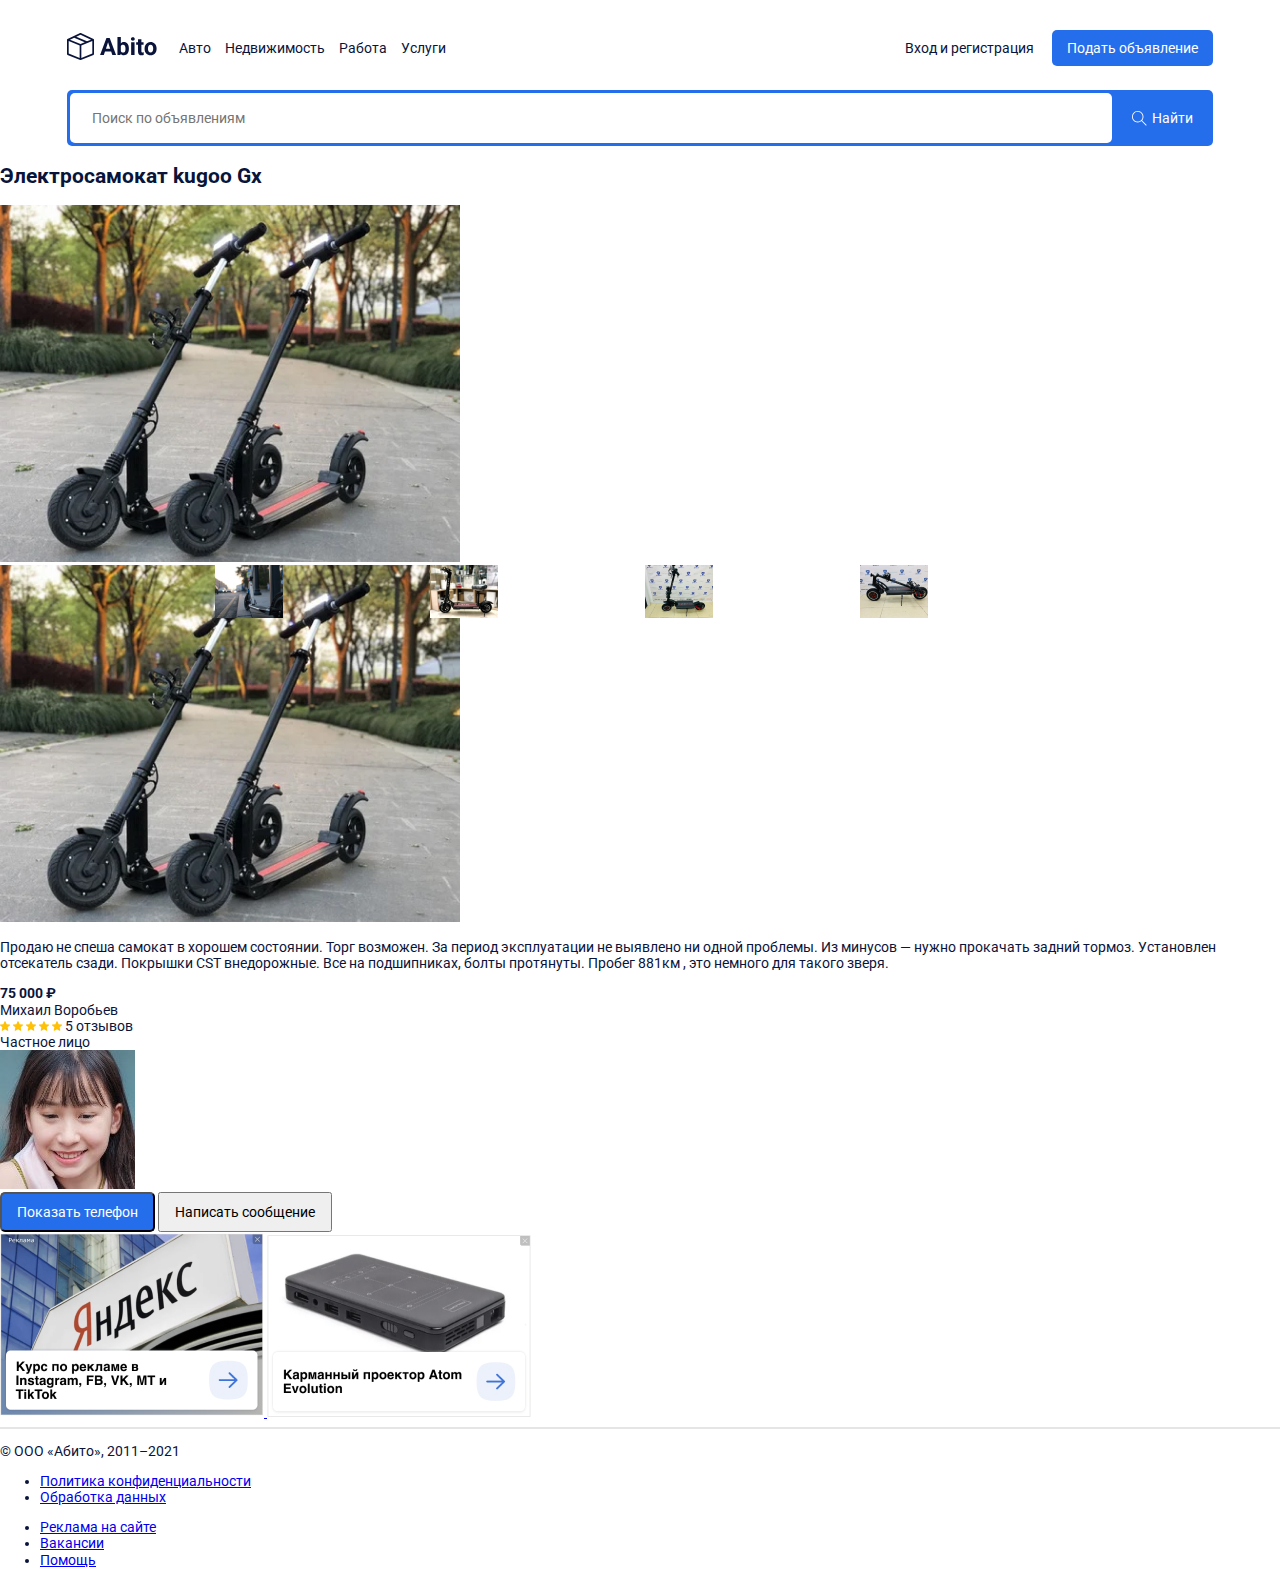
<file: single.html>
<!DOCTYPE html>
<html lang="en">

<head>
    <meta charset="UTF-8">
    <meta http-equiv="X-UA-Compatible" content="IE=edge">
    <meta name="viewport" content="width=device-width, initial-scale=1.0">
    <title>Abito</title>
    <link rel="preconnect" href="https://fonts.googleapis.com">
    <link rel="preconnect" href="https://fonts.gstatic.com" crossorigin>
    <link href="https://fonts.googleapis.com/css2?family=Roboto:wght@400;700&display=swap" rel="stylesheet">
    <link rel="stylesheet" href="css/normalize.css">
    <link rel="stylesheet" href="https://unpkg.com/swiper/swiper-bundle.min.css" />
    <link rel="stylesheet" href="css/style.css">
</head>

<body>

    <header class="header container">
        <div class="navbar">
            <a class="logo" href="/index.html">
                <img class="logo-images" src="images/logo.svg" alt="logo image">
            </a>
            <nav class="navbar-menu">
                <ul class="menu">
                    <li class="menu-item">
                        <a class="menu-link" href="#">
                            Авто
                        </a>
                    </li>
                    <li class="menu-item">
                        <a class="menu-link" href="#">
                            Недвижимость
                        </a>
                    </li>
                    <li class="menu-item">
                        <a class="menu-link" href="#">
                            Работа
                        </a>
                    </li>
                    <li class="menu-item">
                        <a class="menu-link" href="#">
                            Услуги
                        </a>
                    </li>
                </ul>
            </nav>
            <div class="button-group">
                <a class="button button-link" href="#">
                    Вход и регистрация
                </a>
                <a class="button button-primery" href="#">
                    Подать объявление
                </a>
            </div>
        </div>
        <div class="search-panel">
            <input class="search-input" type="search" placeholder="Поиск по объявлениям">
            <button class="search-button">
                <svg class="search-icon" width="15" height="15" viewBox="0 0 15 15" fill="none"
                    xmlns="http://www.w3.org/2000/svg">
                    <path
                        d="M14.6506 14.0012L10.0862 9.43675C10.9465 8.43352 11.4706 7.13293 11.4706 5.71058C11.4706 2.54822 8.89765 -0.0247192 5.7353 -0.0247192C4.20353 -0.0247192 2.76265 0.571751 1.67824 1.6544C0.595589 2.73793 -0.000881376 4.17881 9.77541e-07 5.71058C9.77541e-07 8.87293 2.57294 11.4459 5.7353 11.4459C7.15765 11.4459 8.45912 10.9218 9.46235 10.0615L14.0268 14.6259L14.6506 14.0012ZM5.7353 10.5635C3.06 10.5635 0.882354 8.38675 0.882354 5.71058C0.881472 4.41352 1.38618 3.19499 2.30294 2.2791C3.21882 1.36234 4.43824 0.857634 5.7353 0.857634C8.41059 0.857634 10.5882 3.0344 10.5882 5.71058C10.5882 8.38587 8.41059 10.5635 5.7353 10.5635Z"
                        fill="white" />
                </svg>
                <span class="search-button-text">
                    Найти
                </span>
            </button>
        </div>
    </header>

    <div class="page-content container">
        <main class="main main-single">
            <div class="content">
                <h2 class="page-title">
                    Электросамокат kugoo Gx
                </h2>
                <!-- Slider main container -->
                <div style="--swiper-navigation-color: #fff; --swiper-pagination-color: #fff"
                    class="swiper-container mySwiper2">
                    <div class="swiper-wrapper">
                        <div class="swiper-slide">
                            <img src="images/card-images-1.jpg" />
                        </div>
                        <div class="swiper-slide">
                            <img src="images/card-images-2.jpg" />
                        </div>
                        <div class="swiper-slide">
                            <img src="images/card-images-3.jpg" />
                        </div>
                        <div class="swiper-slide">
                            <img src="images/card-images-4.jpg" />
                        </div>
                        <div class="swiper-slide">
                            <img src="images/card-images-5.jpg" />
                        </div>
                    </div>
                </div>
                <div thumbsSlider="" class="swiper-container mySwiper">
                    <div class="swiper-wrapper">
                        <div class="swiper-slide">
                            <img src="images/card-images-1.jpg" />
                        </div>
                        <div class="swiper-slide">
                            <img src="images/card-images-2.jpg" />
                        </div>
                        <div class="swiper-slide">
                            <img src="images/card-images-3.jpg" />
                        </div>
                        <div class="swiper-slide">
                            <img src="images/card-images-4.jpg" />
                        </div>
                        <div class="swiper-slide">
                            <img src="images/card-images-5.jpg" />
                        </div>
                    </div>
                </div>
                <div class="content-text">
                    <p>
                        Продаю не спеша самокат в хорошем состоянии.
                        Торг возможен.
                        За период эксплуатации не выявлено ни одной проблемы.
                        Из минусов — нужно прокачать задний тормоз.
                        Установлен отсекатель сзади.
                        Покрышки CST внедорожные.
                        Все на подшипниках, болты протянуты.
                        Пробег 881км , это немного для такого зверя.
                    </p>
                </div>
            </div>
            <div class="author">
                <strong class="single-price">
                    75 000 ₽
                </strong>
                <div class="author-wrapper">
                    <div class="author-info">
                        <span class="author-name">
                            Михаил Воробьев
                        </span>
                        <div class="rating">
                            <svg width="10" height="10" viewBox="0 0 10 10" fill="none"
                                xmlns="http://www.w3.org/2000/svg">
                                <path
                                    d="M9.97393 3.83595C9.90847 3.63346 9.72887 3.48965 9.51639 3.4705L6.63011 3.20842L5.4888 0.537072C5.40465 0.341297 5.21299 0.214569 5.00005 0.214569C4.78711 0.214569 4.59545 0.341297 4.5113 0.53753L3.36999 3.20842L0.483257 3.4705C0.271154 3.4901 0.0920116 3.63346 0.0261682 3.83595C-0.0396751 4.03844 0.0211327 4.26054 0.181583 4.40054L2.36326 6.31389L1.71994 9.14775C1.67286 9.35612 1.75374 9.5715 1.92662 9.69647C2.01955 9.76361 2.12827 9.79779 2.23791 9.79779C2.33244 9.79779 2.42621 9.77231 2.51036 9.72195L5.00005 8.23396L7.48882 9.72195C7.67094 9.83152 7.90052 9.82152 8.07302 9.69647C8.24598 9.57112 8.32678 9.35566 8.27971 9.14775L7.63638 6.31389L9.81806 4.40093C9.97851 4.26054 10.0398 4.03882 9.97393 3.83595Z"
                                    fill="#FFC107" />
                            </svg>
                            <svg width="10" height="10" viewBox="0 0 10 10" fill="none"
                                xmlns="http://www.w3.org/2000/svg">
                                <path
                                    d="M9.97393 3.83595C9.90847 3.63346 9.72887 3.48965 9.51639 3.4705L6.63011 3.20842L5.4888 0.537072C5.40465 0.341297 5.21299 0.214569 5.00005 0.214569C4.78711 0.214569 4.59545 0.341297 4.5113 0.53753L3.36999 3.20842L0.483257 3.4705C0.271154 3.4901 0.0920116 3.63346 0.0261682 3.83595C-0.0396751 4.03844 0.0211327 4.26054 0.181583 4.40054L2.36326 6.31389L1.71994 9.14775C1.67286 9.35612 1.75374 9.5715 1.92662 9.69647C2.01955 9.76361 2.12827 9.79779 2.23791 9.79779C2.33244 9.79779 2.42621 9.77231 2.51036 9.72195L5.00005 8.23396L7.48882 9.72195C7.67094 9.83152 7.90052 9.82152 8.07302 9.69647C8.24598 9.57112 8.32678 9.35566 8.27971 9.14775L7.63638 6.31389L9.81806 4.40093C9.97851 4.26054 10.0398 4.03882 9.97393 3.83595Z"
                                    fill="#FFC107" />
                            </svg>
                            <svg width="10" height="10" viewBox="0 0 10 10" fill="none"
                                xmlns="http://www.w3.org/2000/svg">
                                <path
                                    d="M9.97393 3.83595C9.90847 3.63346 9.72887 3.48965 9.51639 3.4705L6.63011 3.20842L5.4888 0.537072C5.40465 0.341297 5.21299 0.214569 5.00005 0.214569C4.78711 0.214569 4.59545 0.341297 4.5113 0.53753L3.36999 3.20842L0.483257 3.4705C0.271154 3.4901 0.0920116 3.63346 0.0261682 3.83595C-0.0396751 4.03844 0.0211327 4.26054 0.181583 4.40054L2.36326 6.31389L1.71994 9.14775C1.67286 9.35612 1.75374 9.5715 1.92662 9.69647C2.01955 9.76361 2.12827 9.79779 2.23791 9.79779C2.33244 9.79779 2.42621 9.77231 2.51036 9.72195L5.00005 8.23396L7.48882 9.72195C7.67094 9.83152 7.90052 9.82152 8.07302 9.69647C8.24598 9.57112 8.32678 9.35566 8.27971 9.14775L7.63638 6.31389L9.81806 4.40093C9.97851 4.26054 10.0398 4.03882 9.97393 3.83595Z"
                                    fill="#FFC107" />
                            </svg>
                            <svg width="10" height="10" viewBox="0 0 10 10" fill="none"
                                xmlns="http://www.w3.org/2000/svg">
                                <path
                                    d="M9.97393 3.83595C9.90847 3.63346 9.72887 3.48965 9.51639 3.4705L6.63011 3.20842L5.4888 0.537072C5.40465 0.341297 5.21299 0.214569 5.00005 0.214569C4.78711 0.214569 4.59545 0.341297 4.5113 0.53753L3.36999 3.20842L0.483257 3.4705C0.271154 3.4901 0.0920116 3.63346 0.0261682 3.83595C-0.0396751 4.03844 0.0211327 4.26054 0.181583 4.40054L2.36326 6.31389L1.71994 9.14775C1.67286 9.35612 1.75374 9.5715 1.92662 9.69647C2.01955 9.76361 2.12827 9.79779 2.23791 9.79779C2.33244 9.79779 2.42621 9.77231 2.51036 9.72195L5.00005 8.23396L7.48882 9.72195C7.67094 9.83152 7.90052 9.82152 8.07302 9.69647C8.24598 9.57112 8.32678 9.35566 8.27971 9.14775L7.63638 6.31389L9.81806 4.40093C9.97851 4.26054 10.0398 4.03882 9.97393 3.83595Z"
                                    fill="#FFC107" />
                            </svg>
                            <svg width="10" height="10" viewBox="0 0 10 10" fill="none"
                                xmlns="http://www.w3.org/2000/svg">
                                <path
                                    d="M9.97393 3.83595C9.90847 3.63346 9.72887 3.48965 9.51639 3.4705L6.63011 3.20842L5.4888 0.537072C5.40465 0.341297 5.21299 0.214569 5.00005 0.214569C4.78711 0.214569 4.59545 0.341297 4.5113 0.53753L3.36999 3.20842L0.483257 3.4705C0.271154 3.4901 0.0920116 3.63346 0.0261682 3.83595C-0.0396751 4.03844 0.0211327 4.26054 0.181583 4.40054L2.36326 6.31389L1.71994 9.14775C1.67286 9.35612 1.75374 9.5715 1.92662 9.69647C2.01955 9.76361 2.12827 9.79779 2.23791 9.79779C2.33244 9.79779 2.42621 9.77231 2.51036 9.72195L5.00005 8.23396L7.48882 9.72195C7.67094 9.83152 7.90052 9.82152 8.07302 9.69647C8.24598 9.57112 8.32678 9.35566 8.27971 9.14775L7.63638 6.31389L9.81806 4.40093C9.97851 4.26054 10.0398 4.03882 9.97393 3.83595Z"
                                    fill="#FFC107" />
                            </svg>
                            <span class="rating-counter">
                                5 отзывов
                            </span>
                        </div>
                        <sapan class="rating-status">
                            Частное лицо
                        </sapan>
                    </div>
                    <img class="author-avatar" src="images/author.jpg" alt="">
                </div>
                <div class="button-group">
                    <button class="button button-block button-primery">
                        Показать телефон
                    </button>
                    <button class="button button-block button-succes">
                        Написать сообщение
                    </button>
                </div>
            </div>
        </main>
        <aside class="sidebar">
            <a href="#">
                <img src="images/banner.jpg" alt="">
            </a>
            <a href="#">
                <img src="images/evolution.jpg" alt="">
            </a>
            <hr color="#E5E5E5" />
            <footer class="footer">
                <p class="footer-text">
                    © ООО «Абито», 2011–2021
                </p>
                <ul class="footer-menu">
                    <li class="footer-menu-item">
                        <a class="footer-text" href="#">
                            Политика конфиденциальности
                        </a>
                    </li>
                    <li class="footer-menu-item">
                        <a class="footer-text" href="#">
                            Обработка данных
                        </a>
                    </li>
                </ul>
                <ul class="footer-menu">
                    <li class="footer-menu-item">
                        <a class="footer-text-link" href="#">
                            Реклама на сайте
                        </a>
                    </li>
                    <li class="footer-menu-item">
                        <a class="footer-text-link" href="#">
                            Вакансии
                        </a>
                    </li>
                    <li class="footer-menu-item">
                        <a class="footer-text-link" href="#">
                            Помощь
                        </a>
                    </li>
                </ul>
            </footer>
        </aside>
    </div>



    <script src="https://unpkg.com/swiper/swiper-bundle.min.js"></script>
    <script src="js/main.js"></script>

</body>

</html>
</file>
<file: css/style.css>
body{
    font-family: 'Roboto', sans-serif;
    font-size: 14px;
    color: #0A143A;
}
.header{
    max-width: 1146px;
    margin: 0 auto;
    padding-top: 30px;
}
.navbar{
    display: flex;
    align-items: center;
    justify-content: space-between;
    margin-bottom: 24px;
}
.navbar-menu{
    margin-right: auto;
}
.menu{
    list-style: none;
    margin: 0;
    padding-left: 22px;
    padding-right: 22px;
    display: flex;
}
.menu-item:not(:last-child){
    margin-right: 14px;
}
.menu-link{
    text-decoration: none;
    color: inherit;
}
.button{
    text-decoration: none;
    display: inline-block;
    padding: 10px 15px;
    cursor: pointer;
}
.button-link{
    color: inherit;
}
.button-primery{
    background-color: #256eeb;
    border-radius: 5px;
    color: #fff;
}
.search-panel{
    display: flex;
    padding: 3px;
    height: 50px;
    background-color: #256eeb;
    border-radius: 5px;
}
.search-input{
    flex-grow: 1;
    background-color: #fff;
    border-radius: 5px;
    border: none;
    padding-left: 22px;
    padding-right: 22px;
}
.search-button{
    background-color: #256eeb;
    border: none;
    color: #fff;
    padding-left: 20px;
    padding-right: 17px;
    display: flex;
    align-items: center;
}
.search-button-text{
    margin-left: 5px;
}
</file>
